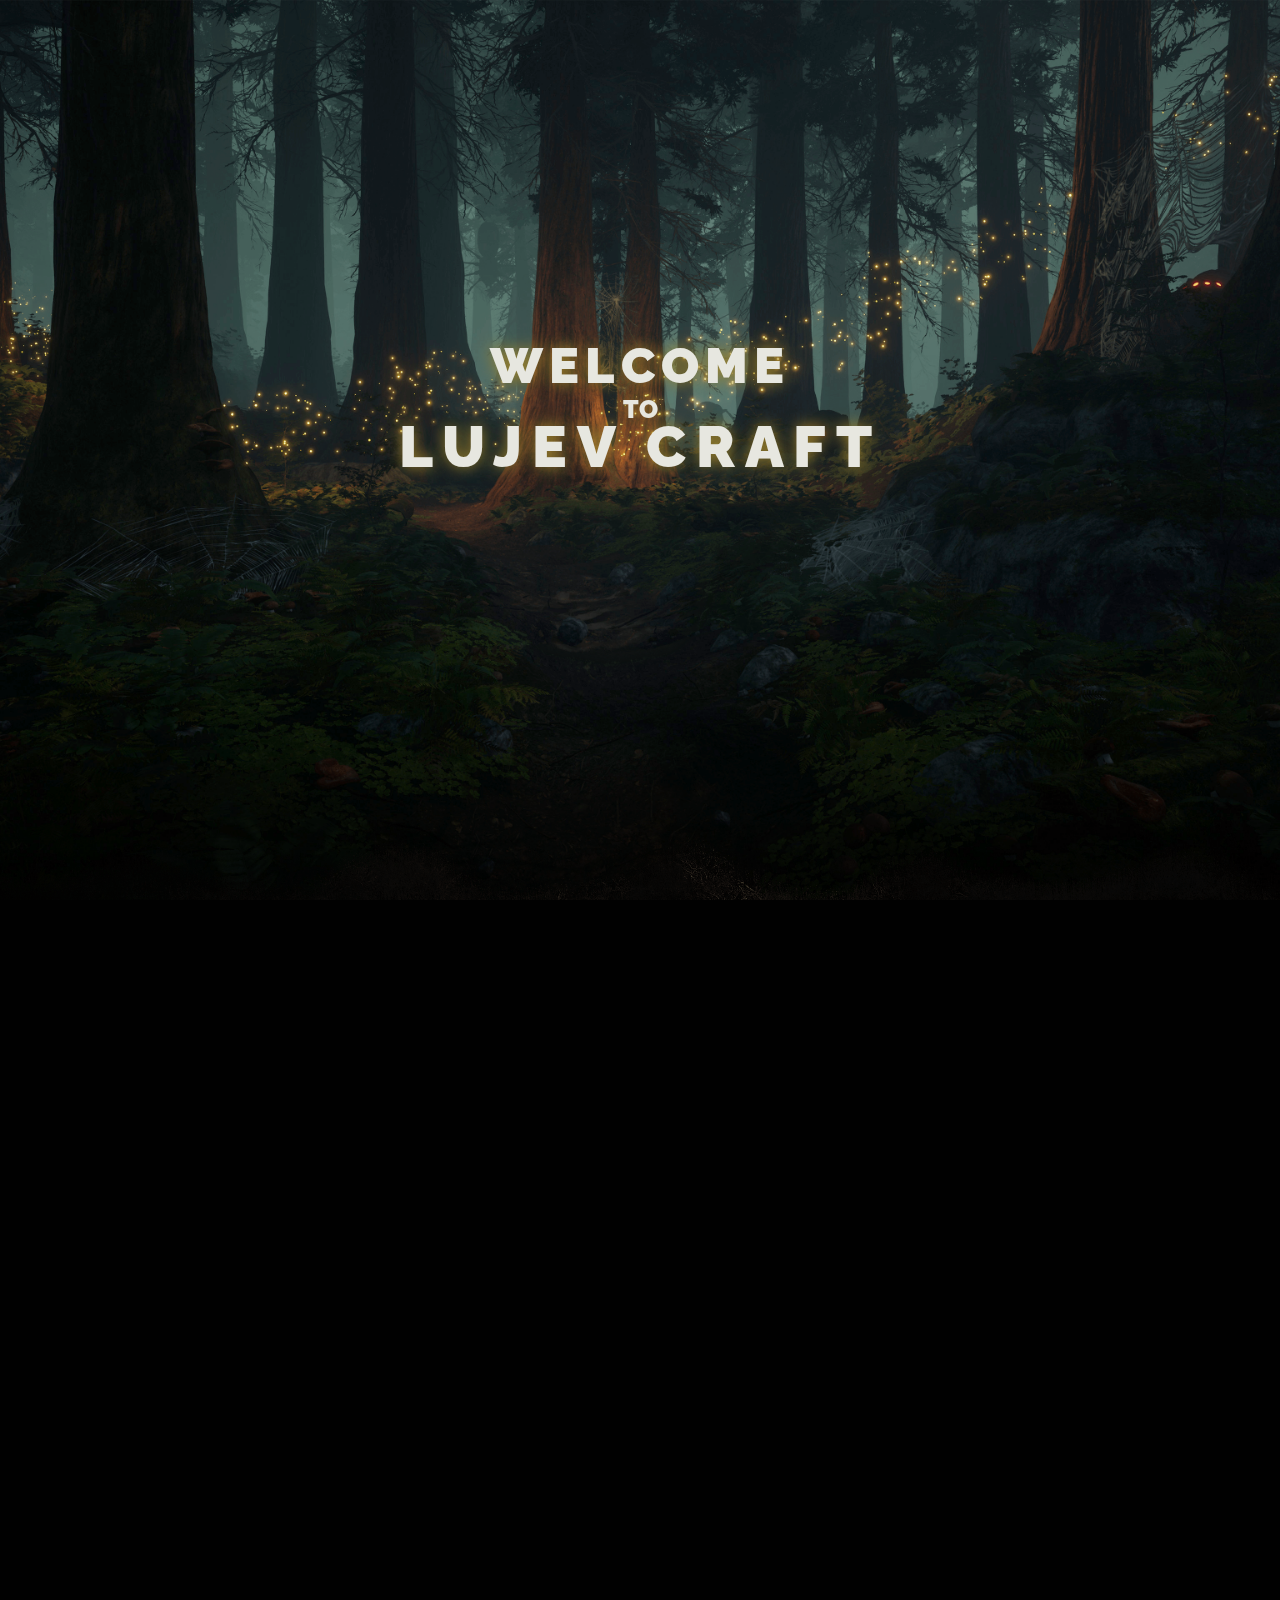
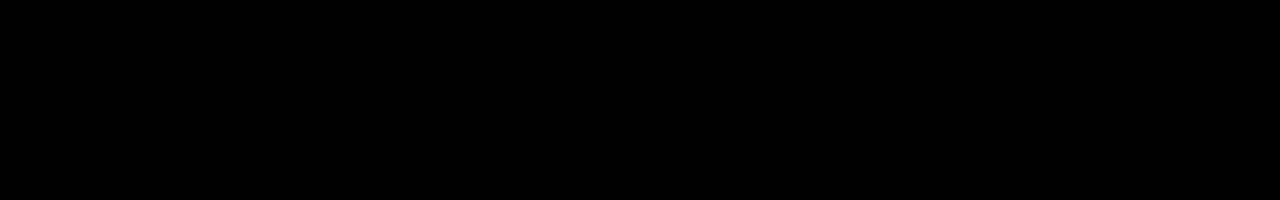
<file: index.html>
<!DOCTYPE html>
<html lang="en">
<head>

	<meta charset="UTF-8">
	<meta http-equiv="X-UA-Compatible" content="IE=edge">
	<meta name="viewport" content="width=device-width, initial-scale=1.0">

	<title>LujevCraft</title>

	<link rel="stylesheet" href="css/main.css">

	<script src="libs/gsap/gsap.min.js" defer></script>
	<script src="libs/gsap/ScrollTrigger.min.js" defer></script>
	<script src="libs/gsap/ScrollSmoother.min.js" defer></script>

	<script src="js/app.js" defer></script>

</head>
<body>

	<div class="wrapper">
		<div class="content">
			<header class="main-header">
				<div class="layers">
					<div class="layer__header">
						<div class="layers__caption">Welcome</div>
						<div class="layers__captiontwo">to</div>
						<div class="layers__title">Lujev Craft</div>
					</div>
					<div class="layer layers__base" style="background-image: url(img/layer-base.png);"></div>
					<div class="layer layers__middle" style="background-image: url(img/layer-middle.png);"></div>
					<div class="layer layers__front" style="background-image: url(img/layer-front.png);"></div>
				</div>
			</header>
		
			<article class="main-article" style="background-image: url(img/dungeon.jpg);">
				<div class="main-article__content">
					<h2 class="main-article__header">Инструкция по установке</h2>
					<p class="main-article__paragraph">Хочешь поиграть на нашем проекте? 🔱
						Это очень легко, просто выполняй все пункты по инструкции ниже ⬇</p>
						<p class="main-article__paragraph">
							- Скачиваем папку с модами по ссылке
							<a href="a">https://disk.yandex.ru/d/_KP4wHGntbNSQg</a>
						</p>
							<p class="main-article__paragraph">
								- Заходим в корневую папку майнкрафт (%appdata% -> .minecraft )
							</p>
							<p class="main-article__paragraph">
								- Копируем файлы в папку "mods"
							</p>
							<p class="main-article__paragraph">
								- Открываем TLauncher
							</p>
							<p class="main-article__paragraph">
								- Выбираем версию ForgeOptiFine 1.12.2 и запускаем игру
							</p>
							<p class="main-article__paragraph">
								IP-Server: s6.q2e.app:25654
								Приятной игры на нашем сервере! 🌟
							</p>
				</div>
				<div class="copy">© Lujev Craft 2023 Chyvashia</div>
				
			</article>

		</div>
	</div>

</body>
</html>
</file>
<file: css/main.css>
* {
	margin: 0;
	padding: 0;
	box-sizing: border-box;
}

:root {
	--index: calc(1vw + 1vh);
	--text: #e7e7e0;
	--transition: transform .75s cubic-bezier(.075, .5, 0, 1);
}
@font-face {
	font-family: raleway_f;
	src: url(../fonts/raleway-regular.woff2);
}
@font-face {
	font-family: raleway_f;
	src: url(../fonts/raleway-black.woff2);
	font-weight: 900;
}
body {
	background-color: #010101;
	font-family: raleway_f, sans-serif;
	line-height: 1.55;
}
.main-header {
	position: relative;
}
.main-header::after {
	content: '';
	position: absolute;
	z-index: 100;
	width: 100%;
	height: calc(var(--index) * 10);
	background-image: url(../img/ground.png);
	background-size: cover;
	background-repeat: no-repeat;
	background-position: center;
	bottom: calc(var(--index) * -4.5);
}
.layers {
	height: 100vh;
	display: flex;
	align-items: center;
	justify-content: center;
	text-align: center;
	overflow: hidden;
	position: relative;
}
.layer {
	height: 100%;
	width: 100%;
	position: absolute;
	background-size: cover;
	background-position: center;
	will-change: transform;
	z-index: 2;
	transition: var(--transition);
}
.layers__base {
	transform: translate3d(0, calc(var(--scrollTop) / 1.6), 0);
	z-index: 0;
}
.layers__middle {
	transform: translate3d(0, calc(var(--scrollTop) / 2.5), 0);
}
.layers__front {
	transform: translate3d(0, calc(var(--scrollTop) / 5.7), 0);
}
.layer__header {
	z-index: 1;
	transform: translate3d(0, calc(var(--scrollTop) / 2), 0);
	transition: var(--transition);
	will-change: transform;
	text-transform: uppercase;
	font-weight: 900;
	color: var(--text);
	text-shadow: 0 0 15px #9d822b;
}
.layers__title {
	font-size: calc(var(--index) * 2.65);
	letter-spacing: calc(var(--index) / 2.25);
	margin-top: -40px;
}
.layers__caption {
	font-size: 50px;
	letter-spacing: calc(var(--index) / 3.5);
	margin-top: -80px;
}
.layers__captiontwo {
margin-top: -15px;
margin-bottom: 15px;
font-size: 25px;

}
.main-article {
	--main-article-transform: translate3d(0, calc(var(--scrollTop) / -7.5), 0);
	min-height: 100vh;
	background-size: cover;
	background-position: center;
	color: var(--text);
	display: flex;
	justify-content: center;
	align-items: center;
	position: relative;
	text-align: center;
	/* Update: */
	top: -1px;
	z-index: 10;
}
.main-article__header {
	text-transform: uppercase;
	font-size: calc(var(--index) * 1.8);
	letter-spacing: calc(var(--index) / 7.5);
	transform: var(--main-article-transform);
	transition: var(--transition);
	will-change: transform;
}
.main-article__paragraph {
	max-width: calc(var(--index) * 30);
	font-size: calc(var(--index) * .9);
	margin-top: calc(var(--index) / 1.25);
	transform: var(--main-article-transform);
	transition: var(--transition);
	will-change: transform;
}
.content {
	will-change: transform;
}
.copy {
	position: absolute;
	bottom: calc(var(--index) * 2.5);
	opacity: .45;
	font-size: calc(var(--index) * .75);
	letter-spacing: calc(var(--index) / 37.5);
}
</file>
